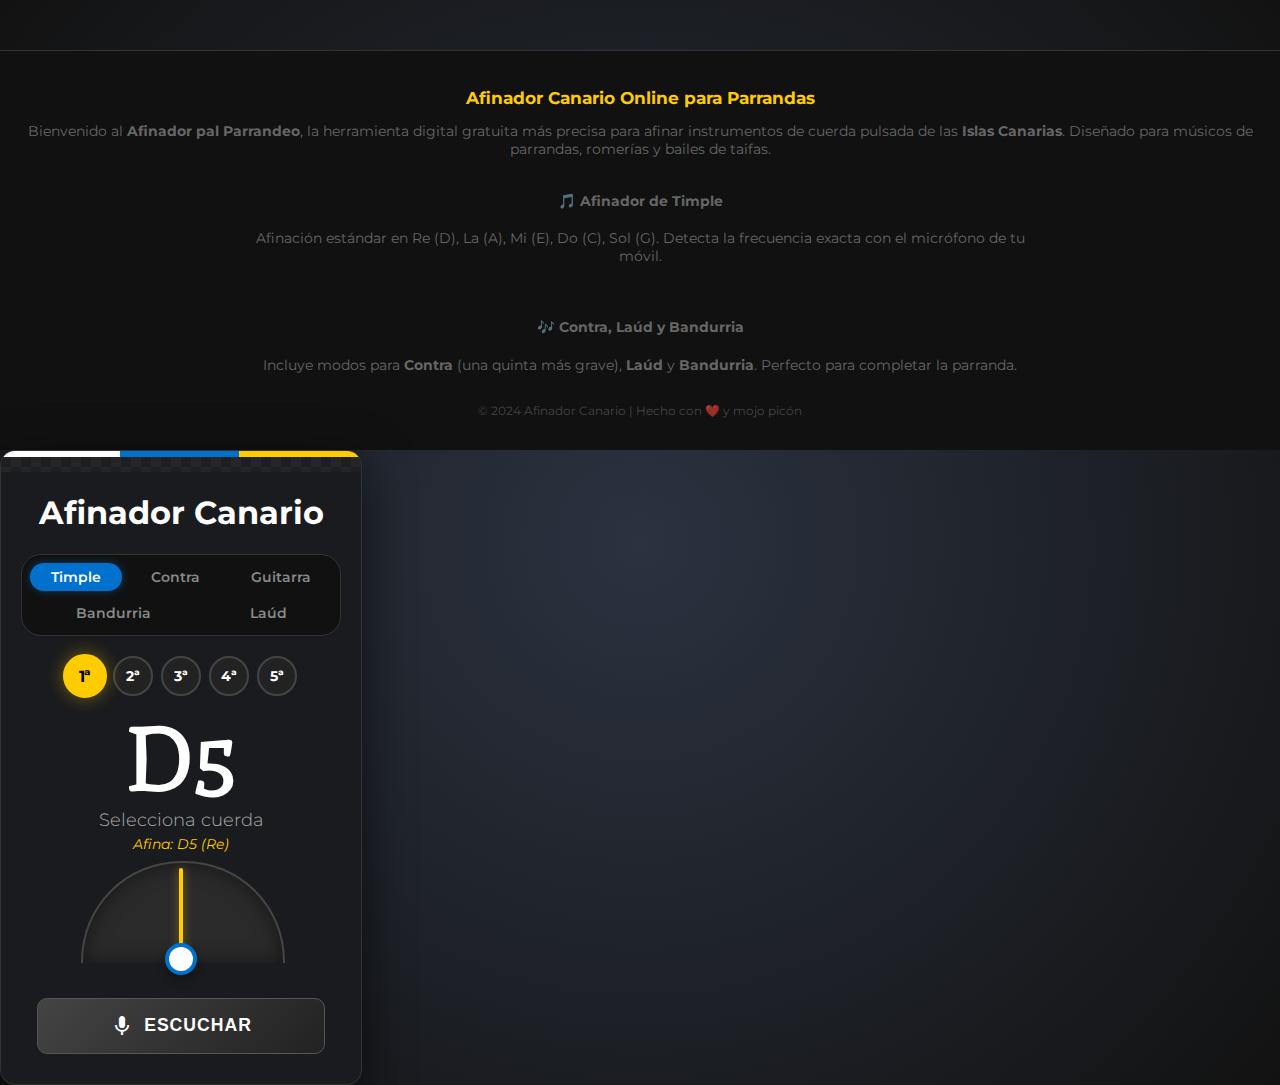
<file: index.html>
<!DOCTYPE html>
<html lang="es">
<head>
    <meta charset="UTF-8">
    <meta name="viewport" content="width=device-width, initial-scale=1.0">
    
    <title>Afinador de Timple, Guitarra y Contra | Afinador Canario Online</title>
    
    <meta name="description" content="Afina tu Timple, Contra, Laúd, Bandurria o Guitarra gratis y online. Herramienta precisa con micrófono para músicos de Canarias. Sin descargas.">
    
    <meta name="keywords" content="afinador timple, afinador canario, afinar contra, afinar guitarra, musica canaria, afinador online gratis">
    
    <meta property="og:title" content="Afinador Canario Profesional Online">
    <meta property="og:description" content="La herramienta definitiva para afinar tu Timple, Contra, Laúd y más. Gratis y preciso.">
    <meta property="og:type" content="website">
    <link rel="stylesheet" href="style.css">
    <link href="https://fonts.googleapis.com/css2?family=Mate+SC&family=Montserrat:wght@400;700&display=swap" rel="stylesheet">
    <link href="https://fonts.googleapis.com/icon?family=Material+Icons" rel="stylesheet">
    
    <link rel="icon" href="data:image/svg+xml,<svg xmlns=%22http://www.w3.org/2000/svg%22 viewBox=%220 0 100 100%22><text y=%22.9em%22 font-size=%2290%22>🇮🇨</text></svg>">
</head>
<div class="seo-info">
    <h3>Afinador Canario Online para Parrandas</h3>
    <p>
        Bienvenido al <strong>Afinador pal Parrandeo</strong>, la herramienta digital gratuita más precisa para afinar instrumentos de cuerda pulsada de las <strong>Islas Canarias</strong>. 
        Diseñado para músicos de parrandas, romerías y bailes de taifas.
    </p>
    <div class="seo-grid">
        <div>
            <h4>🎵 Afinador de Timple</h4>
            <p>Afinación estándar en Re (D), La (A), Mi (E), Do (C), Sol (G). Detecta la frecuencia exacta con el micrófono de tu móvil.</p>
        </div>
        <div>
            <h4>🎶 Contra, Laúd y Bandurria</h4>
            <p>Incluye modos para <strong>Contra</strong> (una quinta más grave), <strong>Laúd</strong> y <strong>Bandurria</strong>. Perfecto para completar la parranda.</p>
        </div>
    </div>
    <p class="copyright">© 2024 Afinador Canario | Hecho con ❤️ y mojo picón</p>
</div>
<body>

    <div class="card">
        <div class="flag-strip"></div>
        <div class="guanche-pattern"></div>

        <div class="header">
            <h1><span class="timple-icon"></span> Afinador Canario</h1>
            
            <div class="toggle-container">
                <button id="btn-timple" class="active" onclick="cambiarInstrumento('timple')">Timple</button>
                <button id="btn-contra" onclick="cambiarInstrumento('contra')">Contra</button>
                <button id="btn-guitarra" onclick="cambiarInstrumento('guitarra')">Guitarra</button>
                <button id="btn-bandurria" onclick="cambiarInstrumento('bandurria')">Bandurria</button>
                <button id="btn-laud" onclick="cambiarInstrumento('laud')">Laúd</button>
            </div>
        </div>

        <div id="cuerdas-container" class="strings-bar">
            </div>

        <div class="display-area">
            <div class="note" id="note-name">--</div>
            <div class="freq" id="frequency">Selecciona cuerda</div>
            <div class="status" id="status">...</div>
        </div>

        <div class="gauge-wrapper">
            <div class="gauge-bg"></div>
            <div class="needle" id="needle"></div>
            <div class="center-dot"></div>
        </div>

        <button id="btn-start" onclick="iniciarAudio()">
            <span class="material-icons">mic</span> ESCUCHAR
        </button>
    </div>

    <script src="script.js"></script>
</body>
</html>
</file>
<file: style.css>
:root {
    --volcanic-dark: #1a1b1e; /* Color picon */
    --ocean-blue: #0072CE;    /* Azul Bandera */
    --canary-yellow: #FFCC00; /* Amarillo Bandera */
    --white: #FFFFFF;
    --wood: #8B4513;          /* Toque madera */
}

body {
    background: radial-gradient(circle at center, #2b3240 0%, #121212 100%);
    color: var(--white);
    font-family: 'Montserrat', sans-serif;
    margin: 0;
    /* NUEVA ESTRUCTURA FLEX VERTICAL */
    display: flex;
    flex-direction: column;
    min-height: 100vh; /* Asegura que ocupe toda la pantalla */
}

/* Tarjeta Principal */
.card {
    background: var(--volcanic-dark);
    width: 90%;
    max-width: 360px;
    padding: 0; /* Padding controlado abajo */
    border-radius: 15px;
    box-shadow: 0 15px 50px rgba(0,0,0,0.6);
    text-align: center;
    border: 1px solid #333;
    overflow: hidden; /* Para que la bandera no se salga */
    position: relative;
    padding-bottom: 30px;
}

/* Tira de la Bandera Canaria arriba */
.flag-strip {
    height: 6px;
    width: 100%;
    background: linear-gradient(to right, 
        var(--white) 33%, 
        var(--ocean-blue) 33%, 
        var(--ocean-blue) 66%, 
        var(--canary-yellow) 66%);
}

/* Patrón Guanche (Pintadera Geométrica CSS) */
.guanche-pattern {
    height: 15px;
    width: 100%;
    background-color: #252525;
    background-image: 
        linear-gradient(45deg, #333 25%, transparent 25%, transparent 75%, #333 75%, #333),
        linear-gradient(45deg, #333 25%, transparent 25%, transparent 75%, #333 75%, #333);
    background-position: 0 0, 10px 10px;
    background-size: 20px 20px;
    opacity: 0.5;
    margin-bottom: 20px;
}

.header { padding: 0 20px; }

h2 {
    font-family: 'Mate SC', serif; /* Fuente estilo clásico/tallado */
    color: var(--canary-yellow);
    font-size: 1.8rem;
    margin: 10px 0 20px 0;
    text-shadow: 0 2px 4px rgba(0,0,0,0.5);
}

.timple-icon { font-size: 1.5rem; }

/* Menú de instrumentos adaptativo */
.toggle-container {
    background: #111;
    padding: 8px;
    border-radius: 20px; /* Bordes menos redondos para acomodar filas */
    display: flex;
    flex-wrap: wrap; /* Importante: permite que los botones bajen de línea */
    justify-content: center;
    gap: 8px;
    margin-bottom: 20px;
    border: 1px solid #333;
}

.toggle-container button {
    background: transparent;
    border: none;
    color: #888;
    padding: 6px 12px; /* Un poco más pequeños para que quepan */
    border-radius: 15px;
    cursor: pointer;
    font-weight: 600;
    font-family: 'Montserrat', sans-serif;
    transition: 0.3s;
    font-size: 0.85rem; /* Texto un pelín más pequeño */
    flex-grow: 1; /* Para que ocupen el espacio disponible */
}

.toggle-container button.active {
    background: var(--ocean-blue);
    color: var(--white);
    box-shadow: 0 0 10px rgba(0, 114, 206, 0.4);
}

/* Pantalla */
.display-area { margin-bottom: 10px; }

.note { 
    font-size: 5.5rem; 
    font-weight: 700; 
    line-height: 1; 
    color: var(--white);
    font-family: 'Mate SC', serif;
}

.freq { color: #aaa; font-size: 1.1rem; margin-top: 5px; font-weight: 300; }
.status { color: var(--canary-yellow); margin-top: 5px; font-size: 0.9rem; font-style: italic; }



/* Medidor (Gauge) */
.gauge-wrapper {
    position: relative;
    width: 200px; /* Ancho exacto del arco */
    height: 100px; /* Alto exacto del semicírculo */
    margin: 0 auto 35px auto; /* Un poco más de margen abajo para el punto */
    /* Quitamos overflow: hidden para que se vea el punto central abajo */
}

.gauge-bg {
    position: absolute;
    bottom: 0;
    left: 0; /* Sin desplazamiento extraño */
    width: 100%;
    height: 100%;
    background: #2a2a2a;
    border-radius: 100px 100px 0 0; /* Semicírculo perfecto */
    border: 2px solid #444;
    border-bottom: none;
    box-shadow: inset 0 0 20px rgba(0,0,0,0.5);
}

/* Aguja perfectamente centrada */
.needle {
    position: absolute;
    bottom: 0;
    left: 50%; /* 1. Sitúa el borde izquierdo en la mitad exacta */
    width: 4px;
    height: 95px;
    background: var(--canary-yellow);
    border-radius: 4px 4px 0 0;
    z-index: 2;
    box-shadow: 0 0 10px rgba(255, 204, 0, 0.5);
    
    /* LA CLAVE DEL CENTRADO: */
    transform-origin: bottom center; /* Gira desde abajo al centro */
    /* translateX(-50%) mueve la aguja la mitad de su propio ancho a la izquierda para centrarla */
    transform: translateX(-50%) rotate(0deg); 
    
    transition: transform 0.15s cubic-bezier(0.4, 2.5, 0.4, 0.8), background 0.2s;
}

/* Punto central perfectamente centrado */
.center-dot {
    position: absolute;
    bottom: -12px; /* Ajuste vertical */
    left: 50%; /* 1. Al centro */
    width: 24px;
    height: 24px;
    background: var(--white);
    border: 4px solid var(--ocean-blue);
    border-radius: 50%;
    z-index: 3;
    /* 2. Corregir el centrado restando la mitad de su ancho */
    transform: translateX(-50%);
    box-shadow: 0 5px 10px rgba(0,0,0,0.3);
}

/* Botón Principal */
#btn-start {
    background: linear-gradient(135deg, #444 0%, #222 100%);
    color: var(--white);
    border: 1px solid #555;
    width: 80%;
    padding: 15px;
    border-radius: 10px;
    font-size: 1.1rem;
    font-weight: bold;
    cursor: pointer;
    display: flex;
    align-items: center;
    justify-content: center;
    gap: 10px;
    margin: 0 auto;
    transition: 0.3s;
    text-transform: uppercase;
    letter-spacing: 1px;
}

#btn-start:hover {
    background: var(--ocean-blue);
    border-color: var(--ocean-blue);
    box-shadow: 0 5px 15px rgba(0, 114, 206, 0.3);
}

/* --- NUEVO ESTILO PARA LAS CUERDAS --- */
.strings-bar {
    display: flex;
    justify-content: center;
    gap: 8px; /* Espacio entre botones */
    margin-bottom: 20px;
    padding: 0 10px;
    flex-wrap: wrap; /* Por si la pantalla es muy pequeña */
}

.string-btn {
    width: 40px;
    height: 40px;
    border-radius: 50%;
    border: 2px solid #444;
    background: #222;
    color: #fff;
    font-weight: bold;
    font-family: 'Montserrat', sans-serif;
    cursor: pointer;
    transition: all 0.2s;
    font-size: 0.9rem;
    display: flex;
    align-items: center;
    justify-content: center;
}

/* Efecto Hover */
.string-btn:hover {
    border-color: var(--ocean-blue);
    background: #333;
}

/* Cuerda Seleccionada (Activa) */
.string-btn.selected {
    background: var(--canary-yellow);
    color: #000; /* Texto negro para contraste */
    border-color: var(--canary-yellow);
    box-shadow: 0 0 15px rgba(255, 204, 0, 0.4);
    transform: scale(1.1); /* Un poco más grande */
}

/* Estilos para el pie de página SEO */
.seo-info {
    margin-top: 50px;
    padding: 20px;
    background: #111;
    color: #666;
    text-align: center;
    font-size: 0.9rem;
    border-top: 1px solid #333;
}
.seo-info h3 { color: var(--canary-yellow); margin-bottom: 10px; }
.seo-grid { display: flex; flex-wrap: wrap; justify-content: center; gap: 20px; max-width: 800px; margin: 0 auto; }
.seo-grid div { min-width: 200px; }


/* Nuevo contenedor que centra la tarjeta en el espacio disponible */
.main-container {
    flex: 1; /* Ocupa todo el espacio libre entre arriba y abajo */
    display: flex;
    justify-content: center;
    align-items: center;
    padding: 20px 0; /* Un poco de aire si la pantalla es muy bajita */
    width: 100%;
}

/* Estilos para el pie de página SEO discreto */
.seo-footer {
    background: rgba(0, 0, 0, 0.5); /* Fondo semitransparente */
    padding: 15px 20px;
    text-align: center;
    border-top: 1px solid #333;
    font-size: 0.85rem;
    color: #aaa;
    width: 100%;
    box-sizing: border-box; /* Para que el padding no ensanche la web */
}

.seo-content {
    max-width: 800px; /* Que el texto no se estire demasiado en PC */
    margin: 0 auto;
}

.seo-footer h3 {
    margin: 0 0 10px 0;
    font-family: 'Mate SC', serif;
    color: var(--canary-yellow);
    font-size: 1.1rem;
}

.seo-footer p {
    margin: 5px 0;
    line-height: 1.4;
}

.seo-footer strong {
    color: #ccc;
}

.copyright {
    margin-top: 15px !important;
    font-size: 0.75rem;
    opacity: 0.6;
}
</file>
